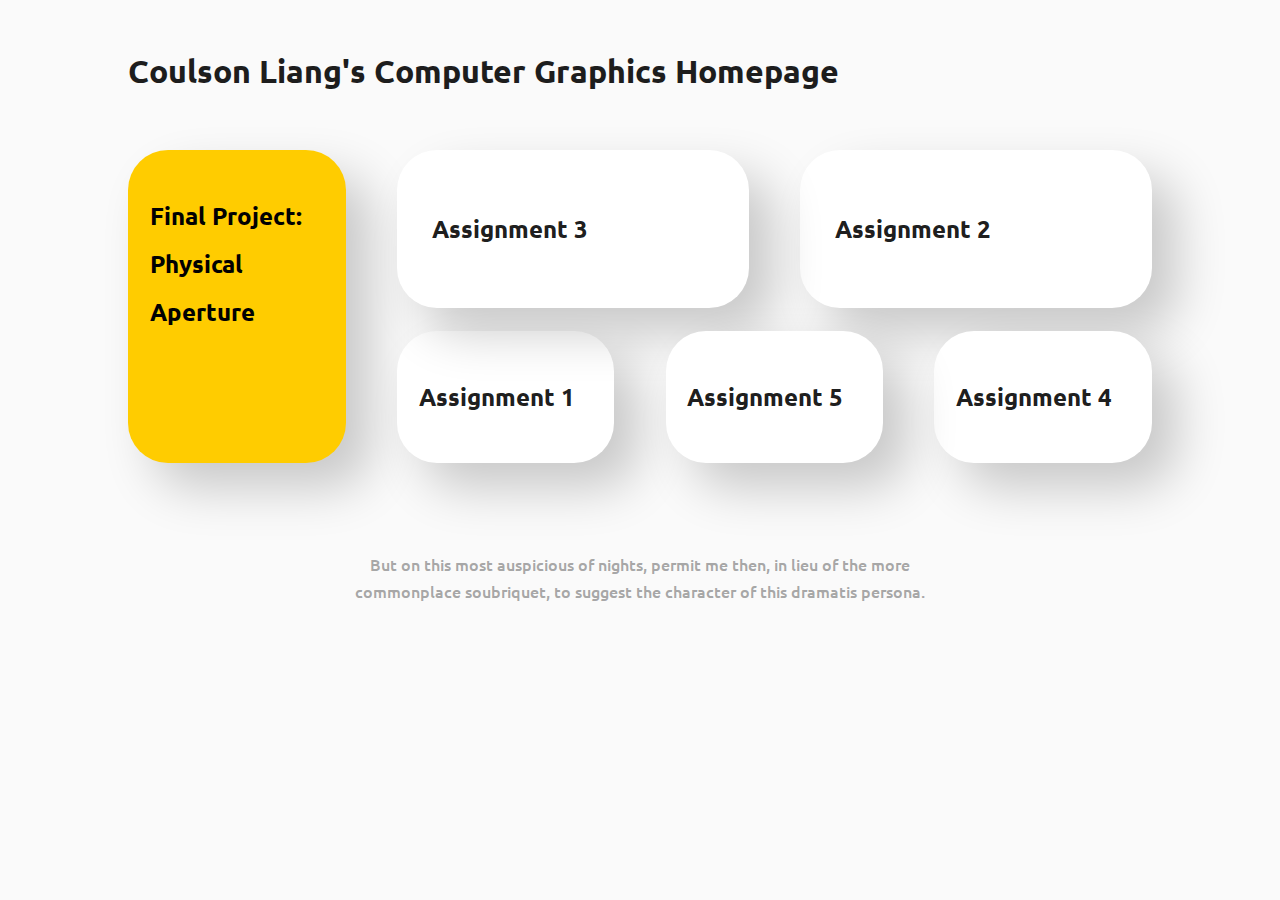
<file: index.html>
<html>

<head>
    <title> Coulson Liang's Computer Graphics Homepage </title>
    <link rel = "stylesheet" href = "stylesheet.css">
    <link rel="stylesheet" href="gridSettings.css">
</head>

<body>

    <div id = "navbar" style="background-color: rgb(250, 250, 250); color: rgb(29, 29, 29);" class = "noBorderAtAll">
        <br>
        <h1 class = "h center80" style = "font-size: xx-large;"> Coulson Liang's Computer Graphics Homepage </h1>
    </div>

    <div class = "wrapper center80">
	<a href = "aperture/index.html" class = "grid one" style = "color: rgb(1,1,1.9); height: auto; background-color: rgb(255, 204,0);">
	    <h2 class = 'h'> Final Project: Physical Aperture </h2>
	</a>
	<a href = "hw1/index.html" class = "grid three" style = "color: rgb(0,0,0,0.9); height: auto">
	    <h2 class = 'h'> Assignment 1 </h2>
	</a>
        <a href = "assign2/index.html" class = "grid five" style = "color: rgb(0, 0, 0, 0.9); height: auto">
            <h2 class = 'h'> Assignment 2 </h2>
        </a>
	<a href = "assign3/index.html" class = "grid two" style = "color: rgb(0, 0, 0, 0.9); height: auto">
	    <h2 class = 'h'> Assignment 3 </h2>
	</a>
	<a href = "assign4/index.html" class = "grid six" style = "color: rgb(0, 0, 0, 0.9); height: auto">
	    <h2 class = 'h'> Assignment 4 </h2>
	</a>
	<a href = "assign5/index.html" class = "grid four" style = "color: rgb(0, 0, 0, 0.9); height: auto">
	    <h2 class = 'h'> Assignment 5 </h2>
	</a>
    <!--
        <a href = "https://yizhuoliang.github.io/web-dev/" class = "grid two" style = "color: rgb(21, 84, 143)">
            <h2 class = 'h'> Intro to webdev website </h2>
        </a>

        <a href="https://yizhuoliang.github.io/react-todo-app/" class = "grid five">
            <h2 class = 'h'> React Todo App </h2>
        </a>

        <a href = "https://s-earthing.glitch.me/" class = "grid three" style = "color: rgb(0, 0, 0, 0.9); height: auto">
            <h2 class = 'h'> 3D web game project </h2>
        </a>
    
        <a href = "https://github.com/yizhuoliang" class = "grid four" style = "background-color: rgb(255, 204, 0); color: white; height: auto; padding-top: 25%;">
            <h2 class = 'h' style = "text-align: center; transform: rotate(90deg);"> : ) </h2>
        </a>
    -->
        
    </div>

    <p class = "center80 p" style = " color: rgba(156, 156, 156, 0.9); width: 50%; padding-top: 60px; text-align: center; margin-top: 4%;"> But on this most auspicious of nights, 
        permit me then, in lieu of the more commonplace soubriquet, 
        to suggest the character of this dramatis persona.
    </p>

    
    
</body>

</html>
</file>
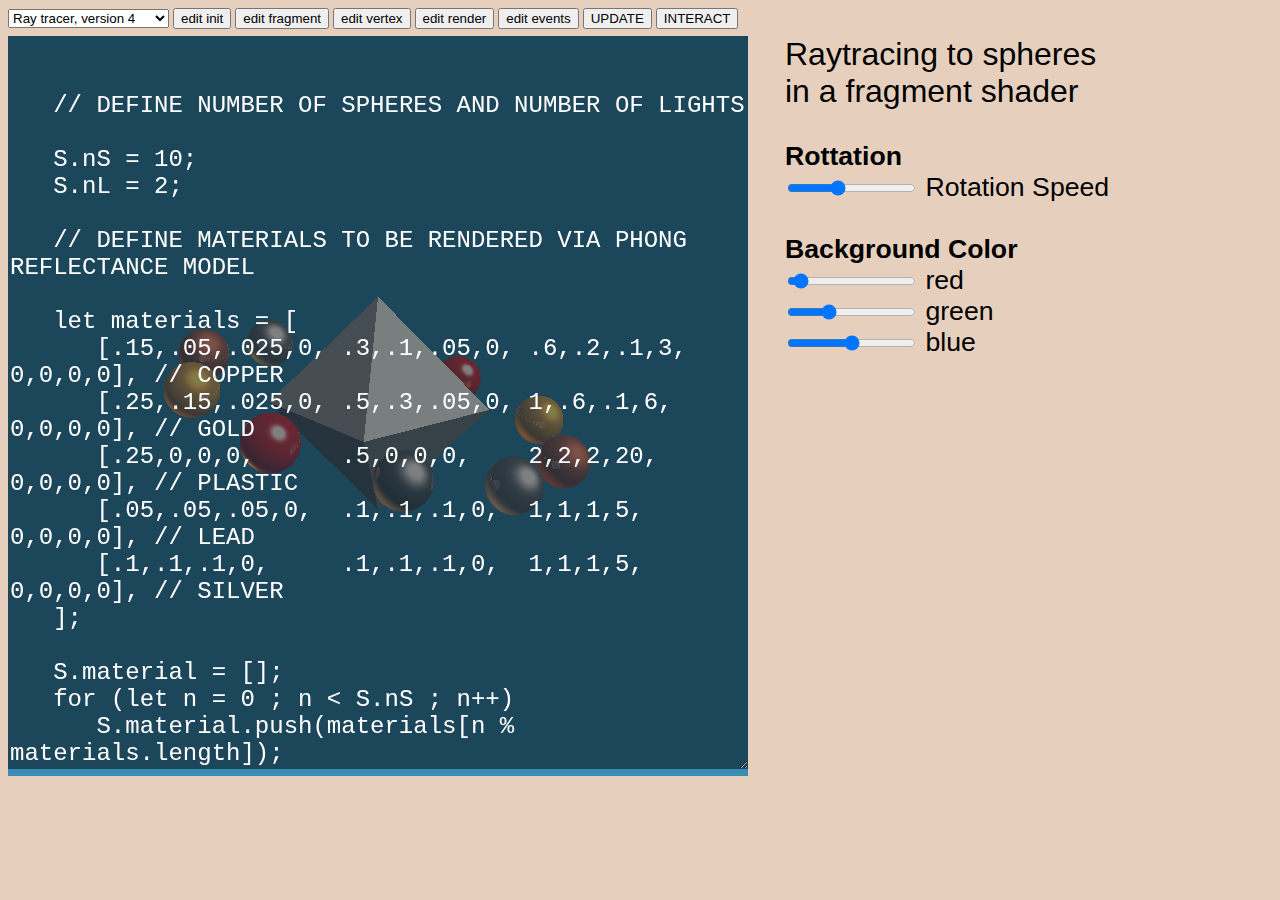
<file: assign2/index.html>
<body bgcolor=#e6d0bd>
<select id="room_choice">
  <option value="raytrace4">Ray tracer, version 4</option>
  <option value="matrices1">Introduction to matrices</option>
  <option value="history">History of ray tracing</option>
  <option value="create_a_ray">Creating a ray</option>
  <option value="trace_to_a_sphere">Ray tracing to a sphere</option>
  <option value="shading">Shading the surface</option>
  <option value="shadows">Shadows</option>
  <option value="example2D">2D Example</option>
  <option value="example3D">3D Example</option>
  <option value="raytrace1">Ray tracer, version 1</option>
  <option value="raytrace2">Ray tracer, version 2</option>
  <option value="raytrace3">Ray tracer, version 3</option>
</select>
<dev id=buttons>
</dev>

<p>

<div id=codeWindow style='z-index:-1;position:absolute;left:8;top:36;'>
   <textArea
      id=codeText rows=27 cols=50
      style='outline-width:0;border-style:none;
             background:#00000080;color:#fff;outline:#000;
             font-family:Courier;font-size:24px;white-space:pre-wrap'
      onkeydown='this.onKeyDown(event)'
      onkeyup  ='this.onKeyUp  (event)'
   ></textArea>
</div>

<div id=canvasWindow style='z-index:0;position:absolute;left:8;top:36;'>
</div>

<script>
   canvasWindow.innerHTML = '<canvas id=myCanvas width=755 height=755></canvas>'
</script>

<div style='z-index:2;position:absolute;left:785;top:36;'>
   <font face='helvetica' size=6 color=black>
   <div id=descriptionWindow></div>
   </font>
</div>

<div id=htmlWindow style='z-index:3;position:absolute;left:8;top:36;'>
</div>

<div id=errorWindow style='z-index:3;position:absolute;left:12;top:40;'>
</div>

<script>
let S = {};
let afterDraw = () => {}
let beforeDraw = () => {}
let code = {};
let description = '';
let onDrag = null, onMove = null, onPress = null, onRelease = null,
    onKeyPress = null, onKeyRelease = null;
let rooms = {};

S.html = str => {
   htmlValue[name] = str;
}
</script>

<script src=js/lib3D.js></script>
<script src=js/lib2D.js></script>
<script src=js/history.js></script>
<script src=js/create_a_ray.js></script>
<script src=js/trace_to_a_sphere.js></script>
<script src=js/shading.js></script>
<script src=js/shadows.js></script>
<script src=js/example2D.js></script>
<script src=js/example3D.js></script>
<script src=js/raytrace1.js></script>
<script src=js/raytrace2.js></script>
<script src=js/raytrace3.js></script>
<script src=js/raytrace4.js></script>
<script src=js/matrices1.js></script>

<SCRIPT>

let matrixMultiply = function(a, b) {
   let dst = [];
   for (let n = 0 ; n < 16 ; n++)
      dst.push( a[n&3     ] * b[n&12    ] +
                a[n&3 |  4] * b[n&12 | 1] +
                a[n&3 |  8] * b[n&12 | 2] +
                a[n&3 | 12] * b[n&12 | 3] );
   return dst;
}

let matrixInverse = function(src) {
  let dst = [], det = 0, cofactor = (c, r) => {
     let s = (i, j) => src[c+i & 3 | (r+j & 3) << 2];
     return (c+r & 1 ? -1 : 1) * ( (s(1,1) * (s(2,2) * s(3,3) - s(3,2) * s(2,3)))
                                 - (s(2,1) * (s(1,2) * s(3,3) - s(3,2) * s(1,3)))
                                 + (s(3,1) * (s(1,2) * s(2,3) - s(2,2) * s(1,3))) );
  }
  for (let n = 0 ; n < 16 ; n++) dst.push(cofactor(n >> 2, n & 3));
  for (let n = 0 ; n <  4 ; n++) det += src[n] * dst[n << 2];
  for (let n = 0 ; n < 16 ; n++) dst[n] /= det;
  return dst;
}

let current_code_name = '';
let elapsed = 0;
let error = null;
let evalCodes = {};
let htmlValue = {};
let isInit = true;
let name = '';
let startTime = Date.now();
let time = 0;

let isEditing = () => current_code_name != '' && ! isHTML(current_code_name);

let setHTML = () => {
   htmlWindow.innerHTML = '<table bgcolor=#fffaf0 width=755 height=755><tr><td valign=top>'
                          + '<font color=black face=helvetica size=5>'
                          + htmlValue[current_code_name]
                          + '</table>';
}

let chooseCode = code_name => {
   current_code_name = code_name;
   if (code_name != '') {
      codeText.value = code[code_name];
      evalCodes[code_name]();
      if (isHTML(current_code_name))
         setHTML();
      else
         htmlWindow.innerHTML = '';
   }
   codeWindow.style.zIndex = code_name && ! isHTML(code_name) ? 1 : -1;
}

codeText.onKeyDown = event => { }

codeText.onKeyUp = event => {
   let deleteChar = () => {
      if (codeText.value.length > 0) {
         let i = codeText.selectionStart;
         codeText.value = codeText.value.substring(0, i-1) + codeText.value.substring(i, codeText.value.length);
         codeText.selectionStart = codeText.selectionEnd = i-1;
      }
   }
   switch (event.key) {
   case '`':
      deleteChar();
      parseCodes();
   }
}

let parseCodes = () => {
   code[current_code_name] = codeText.value;
   if (current_code_name == 'init')
      isInit = true;
   evalAllCodes();
}

let evalAllCodes = () => {
   error = null;
   for (name in code)
      try {
         evalCodes[name] = new Function(code[name]);
      } catch (e) { error = e; }
   showError();
}

let showError = () => {
   errorWindow.innerHTML = error ? '<font color=cyan face=helvetica size=5>'
                                   + error.name + ' ' + error.message
                                   + '</font>'
                                 : '';
}

let setDescription = msg => {
   if (name == current_code_name)
      descriptionWindow.innerHTML = msg;
}


let current_room = '';

let isHTML = name => code[name].indexOf('S.html') >= 0;

setInterval(() => {
   let prevTime = time;
   time = (Date.now() - startTime) / 1000;
   elapsed = time - prevTime;

   if (room_choice.value != current_room) {
      delete myCanvas;
      canvasWindow.innerHTML = '<canvas id=myCanvas width=740 height=740></canvas>'

      current_room = room_choice.value;
      rooms[current_room]();

      chooseCode('');
      isInit = true;
      buttons.innerHTML = '';
      isAllHTML = true;
      for (name in code) {
         let label = isHTML(name) ? name : 'edit ' + name;
         buttons.innerHTML += '<button onclick="chooseCode(\'' + name + '\')">' + label + '</button> ';
         if (! isHTML(name))
            isAllHTML = false;
      }
      if (! isAllHTML) {
         buttons.innerHTML += '<button onclick="parseCodes()">UPDATE</button> ';
         buttons.innerHTML += '<button onclick="chooseCode(\'\')">INTERACT</button> ';
         htmlWindow.innerHTML = '';
      }

      for (name in code) {
         current_code_name = name;
         evalCodes[name] = new Function(code[name]);
         if (htmlValue[name])
            setHTML();
         else
            chooseCode(name);
         break;
      }

      descriptionWindow.innerHTML = description;
      evalAllCodes();
   }

   beforeDraw();
   for (name in code)
      if (name && (name != 'init' || isInit))
         evalCodes[name]();
   isInit = false;
   afterDraw();
   showError();

}, 30);

</SCRIPT>
</file>
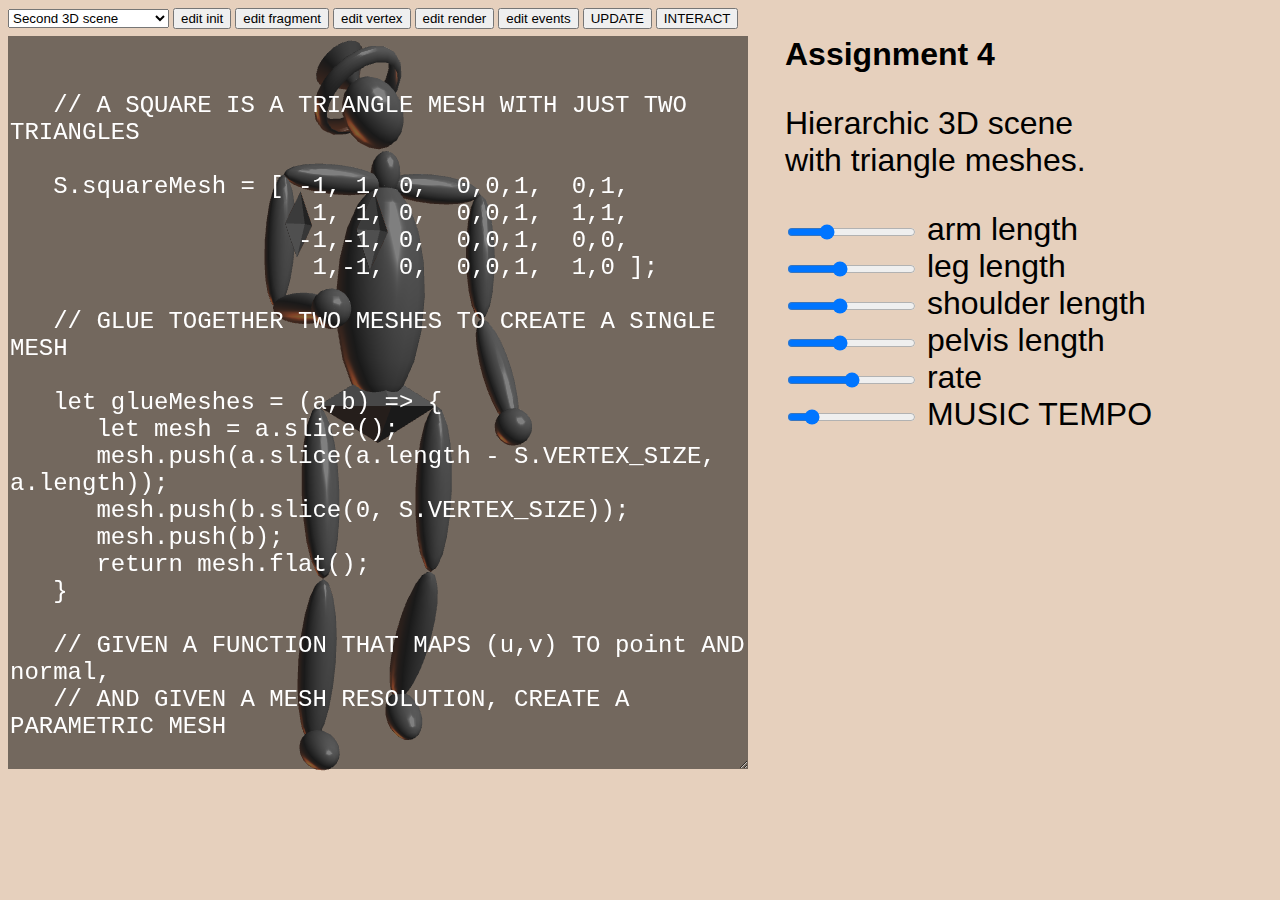
<file: assign4/index.html>
<body bgcolor=#e6d0bd>
<select id="room_choice">
  <option value="scene2">Second 3D scene
  <option value="raytrace5">Ray tracer, version 5</option>
  <option value="oct4">Notes for October 4</option>
  <option value="oct6">Notes for October 6</option>
  <option value="matrices1">Introduction to matrices</option>
  <option value="history">History of ray tracing</option>
  <option value="create_a_ray">Creating a ray</option>
  <option value="trace_to_a_sphere">Ray tracing to a sphere</option>
  <option value="shading">Shading the surface</option>
  <option value="shadows">Shadows</option>
  <option value="example2D">2D Example</option>
  <option value="example3D">3D Example</option>
  <option value="raytrace1">Ray tracer, version 1</option>
  <option value="raytrace2">Ray tracer, version 2</option>
  <option value="raytrace3">Ray tracer, version 3</option>
  <option value="raytrace4">Ray tracer, version 4</option>
  <option value="scene1">First 3D scene
</select>
<dev id=buttons>
</dev>

<p>

<div id=codeWindow style='z-index:-1;position:absolute;left:8;top:36;'>
   <textArea
      id=codeText rows=27 cols=50
      style='outline-width:0;border-style:none;
             background:#00000080;color:#fff;outline:#000;
             font-family:Courier;font-size:24px;white-space:pre-wrap'
      onkeydown='this.onKeyDown(event)'
      onkeyup  ='this.onKeyUp  (event)'
   ></textArea>
</div>

<div id=canvasWindow style='z-index:0;position:absolute;left:8;top:36;'>
</div>

<script>
   canvasWindow.innerHTML = '<canvas id=myCanvas width=755 height=755></canvas>'
</script>

<div style='z-index:2;position:absolute;left:785;top:36;'>
   <font face='helvetica' size=6 color=black>
   <div id=descriptionWindow></div>
   </font>
</div>

<div id=htmlWindow style='z-index:3;position:absolute;left:8;top:36;'>
</div>

<div id=errorWindow style='z-index:3;position:absolute;left:12;top:40;'>
</div>

<script>
let S = {};
let afterDraw = () => {}
let beforeDraw = () => {}
let code = {};
let description = '';
let onDrag = null, onMove = null, onPress = null, onRelease = null,
    onKeyPress = null, onKeyRelease = null;
let rooms = {};

S.html = str => {
   htmlValue[name] = str;
}
</script>

<script src=js/lib2D.js></script>
<script src=js/lib3D.js></script>
<script src=js/lib3D2.js></script>
<script src=js/matrix.js></script>
<script src=js/history.js></script>
<script src=js/create_a_ray.js></script>
<script src=js/trace_to_a_sphere.js></script>
<script src=js/shading.js></script>
<script src=js/shadows.js></script>
<script src=js/example2D.js></script>
<script src=js/example3D.js></script>
<script src=js/raytrace1.js></script>
<script src=js/raytrace2.js></script>
<script src=js/raytrace3.js></script>
<script src=js/raytrace4.js></script>
<script src=js/raytrace5.js></script>
<script src=js/matrices1.js></script>
<script src=js/oct4.js></script>
<script src=js/oct6.js></script>
<script src=js/scene1.js></script>
<script src=js/scene2.js></script>

<SCRIPT>

let current_code_name = '';
let elapsed = 0;
let error = null;
let evalCodes = {};
let htmlValue = {};
let isInit = true;
let name = '';
let startTime = Date.now();
let time = 0;

let isEditing = () => current_code_name != '' && ! isHTML(current_code_name);

let setHTML = () => {
   htmlWindow.innerHTML = '<table bgcolor=#fffaf0 width=755 height=755><tr><td valign=top>'
                          + '<font color=black face=helvetica size=5>'
                          + htmlValue[current_code_name]
                          + '</table>';
}

let chooseCode = code_name => {
   current_code_name = code_name;
   if (code_name != '') {
      codeText.value = code[code_name];
      evalCodes[code_name]();
      if (isHTML(current_code_name))
         setHTML();
      else
         htmlWindow.innerHTML = '';
   }
   codeWindow.style.zIndex = code_name && ! isHTML(code_name) ? 1 : -1;
}

codeText.onKeyDown = event => { }

codeText.onKeyUp = event => {
   let deleteChar = () => {
      if (codeText.value.length > 0) {
         let i = codeText.selectionStart;
         codeText.value = codeText.value.substring(0, i-1) + codeText.value.substring(i, codeText.value.length);
         codeText.selectionStart = codeText.selectionEnd = i-1;
      }
   }
   switch (event.key) {
   case '`':
      deleteChar();
      parseCodes();
   }
}

let parseCodes = () => {
   code[current_code_name] = codeText.value;
   if (current_code_name == 'init')
      isInit = true;
   evalAllCodes();
}

let evalAllCodes = () => {
   error = null;
   for (name in code)
      try {
         evalCodes[name] = new Function(code[name]);
      } catch (e) { error = e; }
   showError();
}

let showError = () => {
   errorWindow.innerHTML = error ? '<font color=black face=helvetica size=5>'
                                   + error.name + ' ' + error.message
                                   + '</font>'
                                 : '';
}

let setDescription = msg => {
   if (name == current_code_name)
      descriptionWindow.innerHTML = msg;
}


let current_room = '';

let isHTML = name => code[name].indexOf('S.html') >= 0;

setInterval(() => {
   let prevTime = time;
   time = (Date.now() - startTime) / 1000;
   elapsed = time - prevTime;

   if (room_choice.value != current_room) {
      delete myCanvas;
      canvasWindow.innerHTML = '<canvas id=myCanvas width=740 height=740></canvas>'

      current_room = room_choice.value;
      rooms[current_room]();

      chooseCode('');
      isInit = true;
      buttons.innerHTML = '';
      isAllHTML = true;
      for (name in code) {
         let label = isHTML(name) ? name : 'edit ' + name;
         buttons.innerHTML += '<button onclick="chooseCode(\'' + name + '\')">' + label + '</button> ';
         if (! isHTML(name))
            isAllHTML = false;
      }
      if (! isAllHTML) {
         buttons.innerHTML += '<button onclick="parseCodes()">UPDATE</button> ';
         buttons.innerHTML += '<button onclick="chooseCode(\'\')">INTERACT</button> ';
         htmlWindow.innerHTML = '';
      }

      for (name in code) {
         current_code_name = name;
         evalCodes[name] = new Function(code[name]);
         if (htmlValue[name])
            setHTML();
         else
            chooseCode(name);
         break;
      }

      descriptionWindow.innerHTML = description;
      evalAllCodes();
   }

   beforeDraw();
   for (name in code)
      if (name && (name != 'init' || isInit))
         evalCodes[name]();
   isInit = false;
   afterDraw();
   showError();

}, 30);

</SCRIPT>
</file>
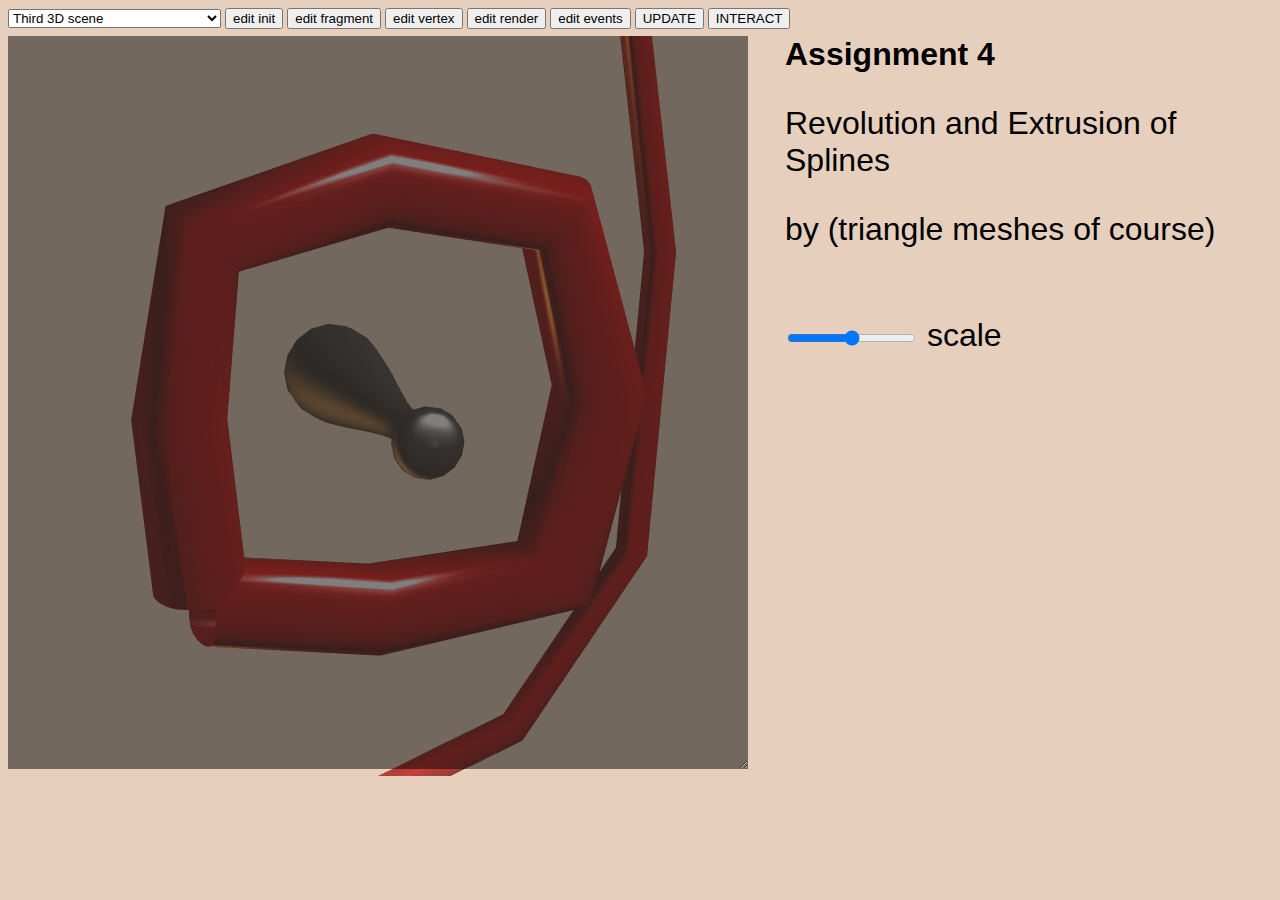
<file: assign5/index.html>
<body bgcolor=#e6d0bd>
<select id="room_choice">
  <option value="scene3">Third 3D scene
  <option value="splines2">More about splines</option>
  <option value="spline2D">2D Spline Example</option>
  <option value="nov1">Notes for November 1 -- Splines</option>
  <option value="raytrace5">Ray tracer, version 5</option>
  <option value="oct4">Notes for October 4</option>
  <option value="oct6">Notes for October 6</option>
  <option value="matrices1">Introduction to matrices</option>
  <option value="history">History of ray tracing</option>
  <option value="create_a_ray">Creating a ray</option>
  <option value="trace_to_a_sphere">Ray tracing to a sphere</option>
  <option value="shading">Shading the surface</option>
  <option value="shadows">Shadows</option>
  <option value="example2D">2D Example</option>
  <option value="example3D">3D Example</option>
  <option value="raytrace1">Ray tracer, version 1</option>
  <option value="raytrace2">Ray tracer, version 2</option>
  <option value="raytrace3">Ray tracer, version 3</option>
  <option value="raytrace4">Ray tracer, version 4</option>
  <option value="scene1">First 3D scene
  <option value="scene2">Second 3D scene
</select>
<dev id=buttons>
</dev>

<p>

<div id=codeWindow style='z-index:-1;position:absolute;left:8;top:36;'>
   <textArea
      id=codeText rows=27 cols=50
      style='outline-width:0;border-style:none;
             background:#00000080;color:#fff;outline:#000;
             font-family:Courier;font-size:24px;white-space:pre-wrap'
      onkeydown='this.onKeyDown(event)'
      onkeyup  ='this.onKeyUp  (event)'
   ></textArea>
</div>

<div id=canvasWindow style='z-index:0;position:absolute;left:8;top:36;'>
</div>

<script>
   canvasWindow.innerHTML = '<canvas id=myCanvas width=755 height=755></canvas>'
</script>

<div style='z-index:2;position:absolute;left:785;top:36;'>
   <font face='helvetica' size=6 color=black>
   <div id=descriptionWindow></div>
   </font>
</div>

<div id=htmlWindow style='z-index:3;position:absolute;left:8;top:36;'>
</div>

<div id=errorWindow style='z-index:3;position:absolute;left:12;top:40;'>
</div>

<script>
let S = {};
let afterDraw = () => {}
let beforeDraw = () => {}
let code = {};
let description = '';
let onDrag = null, onMove = null, onPress = null, onRelease = null,
    onKeyPress = null, onKeyRelease = null;
let rooms = {};

S.html = str => {
   htmlValue[name] = str;
}
</script>

<script src=js/lib2D.js></script>
<script src=js/lib3D.js></script>
<script src=js/lib3D2.js></script>
<script src=js/matrix.js></script>
<script src=js/history.js></script>
<script src=js/create_a_ray.js></script>
<script src=js/trace_to_a_sphere.js></script>
<script src=js/shading.js></script>
<script src=js/shadows.js></script>
<script src=js/example2D.js></script>
<script src=js/example3D.js></script>
<script src=js/raytrace1.js></script>
<script src=js/raytrace2.js></script>
<script src=js/raytrace3.js></script>
<script src=js/raytrace4.js></script>
<script src=js/raytrace5.js></script>
<script src=js/matrices1.js></script>
<script src=js/oct4.js></script>
<script src=js/oct6.js></script>
<script src=js/scene1.js></script>
<script src=js/scene2.js></script>
<script src=js/scene3.js></script>
<script src=js/nov1.js></script>
<script src=js/spline2D.js></script>
<script src=js/splines2.js></script>

<SCRIPT>

let current_code_name = '';
let elapsed = 0;
let error = null;
let evalCodes = {};
let htmlValue = {};
let isInit = true;
let name = '';
let startTime = Date.now();
let time = 0;

let isEditing = () => current_code_name != '' && ! isHTML(current_code_name);

let setHTML = () => {
   htmlWindow.innerHTML = '<table bgcolor=#fffaf0 width=755 height=755><tr><td valign=top>'
                          + '<font color=black face=helvetica size=5>'
                          + htmlValue[current_code_name]
                          + '</table>';
}

let chooseCode = code_name => {
   current_code_name = code_name;
   if (code_name != '') {
      codeText.value = code[code_name];
      evalCodes[code_name]();
      if (isHTML(current_code_name))
         setHTML();
      else
         htmlWindow.innerHTML = '';
   }
   codeWindow.style.zIndex = code_name && ! isHTML(code_name) ? 1 : -1;
}

codeText.onKeyDown = event => { }

codeText.onKeyUp = event => {
   let deleteChar = () => {
      if (codeText.value.length > 0) {
         let i = codeText.selectionStart;
         codeText.value = codeText.value.substring(0, i-1) + codeText.value.substring(i, codeText.value.length);
         codeText.selectionStart = codeText.selectionEnd = i-1;
      }
   }
   switch (event.key) {
   case '`':
      deleteChar();
      parseCodes();
   }
}

let parseCodes = () => {
   code[current_code_name] = codeText.value;
   if (current_code_name == 'init')
      isInit = true;
   evalAllCodes();
}

let evalAllCodes = () => {
   error = null;
   for (name in code)
      try {
         evalCodes[name] = new Function(code[name]);
      } catch (e) { error = e; }
   showError();
}

let showError = () => {
   errorWindow.innerHTML = error ? '<font color=black face=helvetica size=5>'
                                   + error.name + ' ' + error.message
                                   + '</font>'
                                 : '';
}

let setDescription = msg => {
   if (name == current_code_name)
      descriptionWindow.innerHTML = msg;
}


let current_room = '';

let isHTML = name => code[name].indexOf('S.html') >= 0;

setInterval(() => {
   let prevTime = time;
   time = (Date.now() - startTime) / 1000;
   elapsed = time - prevTime;

   if (room_choice.value != current_room) {
      delete myCanvas;
      canvasWindow.innerHTML = '<canvas id=myCanvas width=740 height=740></canvas>'

      current_room = room_choice.value;
      rooms[current_room]();

      chooseCode('');
      isInit = true;
      buttons.innerHTML = '';
      isAllHTML = true;
      for (name in code) {
         let label = isHTML(name) ? name : 'edit ' + name;
         buttons.innerHTML += '<button onclick="chooseCode(\'' + name + '\')">' + label + '</button> ';
         if (! isHTML(name))
            isAllHTML = false;
      }
      if (! isAllHTML) {
         buttons.innerHTML += '<button onclick="parseCodes()">UPDATE</button> ';
         buttons.innerHTML += '<button onclick="chooseCode(\'\')">INTERACT</button> ';
         htmlWindow.innerHTML = '';
      }

      for (name in code) {
         current_code_name = name;
         evalCodes[name] = new Function(code[name]);
         if (htmlValue[name])
            setHTML();
         else
            chooseCode(name);
         break;
      }

      descriptionWindow.innerHTML = description;
      evalAllCodes();
   }

   beforeDraw();
   for (name in code)
      if (name && (name != 'init' || isInit))
         evalCodes[name]();
   isInit = false;
   afterDraw();
   showError();

}, 30);

</SCRIPT>
</file>
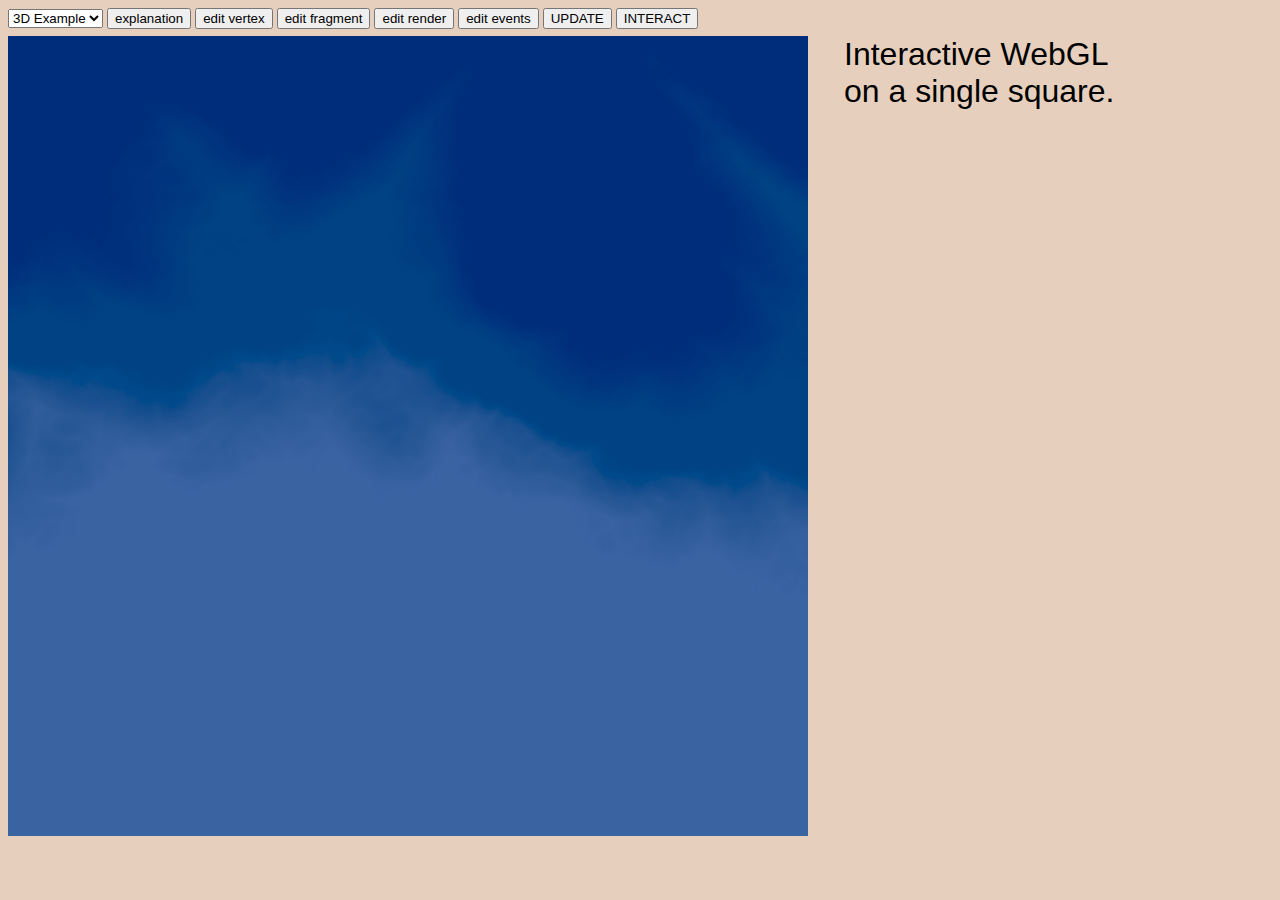
<file: hw1/index.html>
<body bgcolor=#e6d0bd>
<select id="room_choice">
  <option value="example3D">3D Example</option>
  <option value="example2D">2D Example</option>
  <option value="notes">Notes</option>
</select>
<dev id=buttons>
</dev>

<p>

<div id=codeWindow style='z-index:-1;position:absolute;left:8;top:36;'>
   <textArea
      id=codeText rows=28 cols=54
      style='outline-width:0;border-style:none;
             background:#00000080;color:#fff;outline:#000;
             font-family:Courier;font-size:24px;white-space:pre-wrap'
      onkeydown='this.onKeyDown(event)'
      onkeyup  ='this.onKeyUp  (event)'
   ></textArea>
</div>

<div id=canvasWindow style='z-index:0;position:absolute;left:8;top:36;'>
</div>

<script>
   canvasWindow.innerHTML = '<canvas id=myCanvas width=800 height=800></canvas>'
</script>

<div style='z-index:2;position:absolute;left:844;top:36;'>
   <font face='helvetica' size=6 color=black>
   <div id=descriptionWindow></div>
   </font>
</div>

<div id=htmlWindow style='z-index:3;position:absolute;left:8;top:36;'>
</div>

<div id=errorWindow style='z-index:3;position:absolute;left:12;top:40;'>
</div>

<script>
let S = {};
let afterDraw = () => {}
let beforeDraw = () => {}
let code = {};
let description = '';
let onDrag = null, onMove = null, onPress = null, onRelease = null,
    onKeyPress = null, onKeyRelease = null;
let rooms = {};

S.html = str => {
   htmlValue[name] = str;
}
</script>

<script src=js/lib3D.js></script>
<script src=js/lib2D.js></script>
<script src=js/notes.js></script>
<script src=js/example2D.js></script>
<script src=js/example3D.js></script>

<SCRIPT>

let current_code_name = '';
let elapsed = 0;
let error = null;
let evalCodes = {};
let htmlValue = {};
let isInit = true;
let name = '';
let startTime = Date.now();
let time = 0;

let isEditing = () => current_code_name != '' && ! isHTML(current_code_name);

let setHTML = () => {
   htmlWindow.innerHTML = '<table bgcolor=#fffaf0 width=800 height=800><tr><td valign=top>'
                          + '<font color=black face=helvetica size=5>'
                          + htmlValue[current_code_name]
                          + '</table>';
}

let chooseCode = code_name => {
   current_code_name = code_name;
   if (code_name != '') {
      codeText.value = code[code_name];
      evalCodes[code_name]();
      if (isHTML(current_code_name))
         setHTML();
      else
         htmlWindow.innerHTML = '';
   }
   codeWindow.style.zIndex = code_name && ! isHTML(code_name) ? 1 : -1;
}

codeText.onKeyDown = event => { }

codeText.onKeyUp = event => {
   let deleteChar = () => {
      if (codeText.value.length > 0) {
         let i = codeText.selectionStart;
         codeText.value = codeText.value.substring(0, i-1) + codeText.value.substring(i, codeText.value.length);
         codeText.selectionStart = codeText.selectionEnd = i-1;
      }
   }
   switch (event.key) {
   case '`':
      deleteChar();
      parseCodes();
   }
}

let parseCodes = () => {
   code[current_code_name] = codeText.value;
   if (current_code_name == 'init')
      isInit = true;
   evalAllCodes();
}

let evalAllCodes = () => {
   error = null;
   for (name in code)
      try {
         evalCodes[name] = new Function(code[name]);
      } catch (e) { error = e; }
   showError();
}

let showError = () => {
   errorWindow.innerHTML = error ? '<font color=cyan face=helvetica size=5>'
                                   + error.name + ' ' + error.message
                                   + '</font>'
                                 : '';
}

let current_room = '';

let isHTML = name => code[name].indexOf('S.html') >= 0;

setInterval(() => {
   let prevTime = time;
   time = (Date.now() - startTime) / 1000;
   elapsed = time - prevTime;

   if (room_choice.value != current_room) {
      delete myCanvas;
      canvasWindow.innerHTML = '<canvas id=myCanvas width=800 height=800></canvas>'

      current_room = room_choice.value;
      rooms[current_room]();

      chooseCode('');
      isInit = true;
      buttons.innerHTML = '';
      isAllHTML = true;
      for (name in code) {
         let label = isHTML(name) ? name : 'edit ' + name;
         buttons.innerHTML += '<button onclick="chooseCode(\'' + name + '\')">' + label + '</button> ';
         if (! isHTML(name))
            isAllHTML = false;
      }
      if (! isAllHTML) {
         buttons.innerHTML += '<button onclick="parseCodes()">UPDATE</button> ';
         buttons.innerHTML += '<button onclick="chooseCode(\'\')">INTERACT</button> ';
         htmlWindow.innerHTML = '';
      }
      else
	 for (name in code) {
            evalCodes[name] = new Function(code[name]);
	    evalCodes[name]();
	    current_code_name = name;
	    setHTML();
	    break;
         }

      descriptionWindow.innerHTML = description;

      evalAllCodes();
   }

   beforeDraw();
   for (name in code)
      if (name && (name != 'init' || isInit))
         evalCodes[name]();
   isInit = false;
   afterDraw();
   showError();

}, 30);

</SCRIPT>
</file>
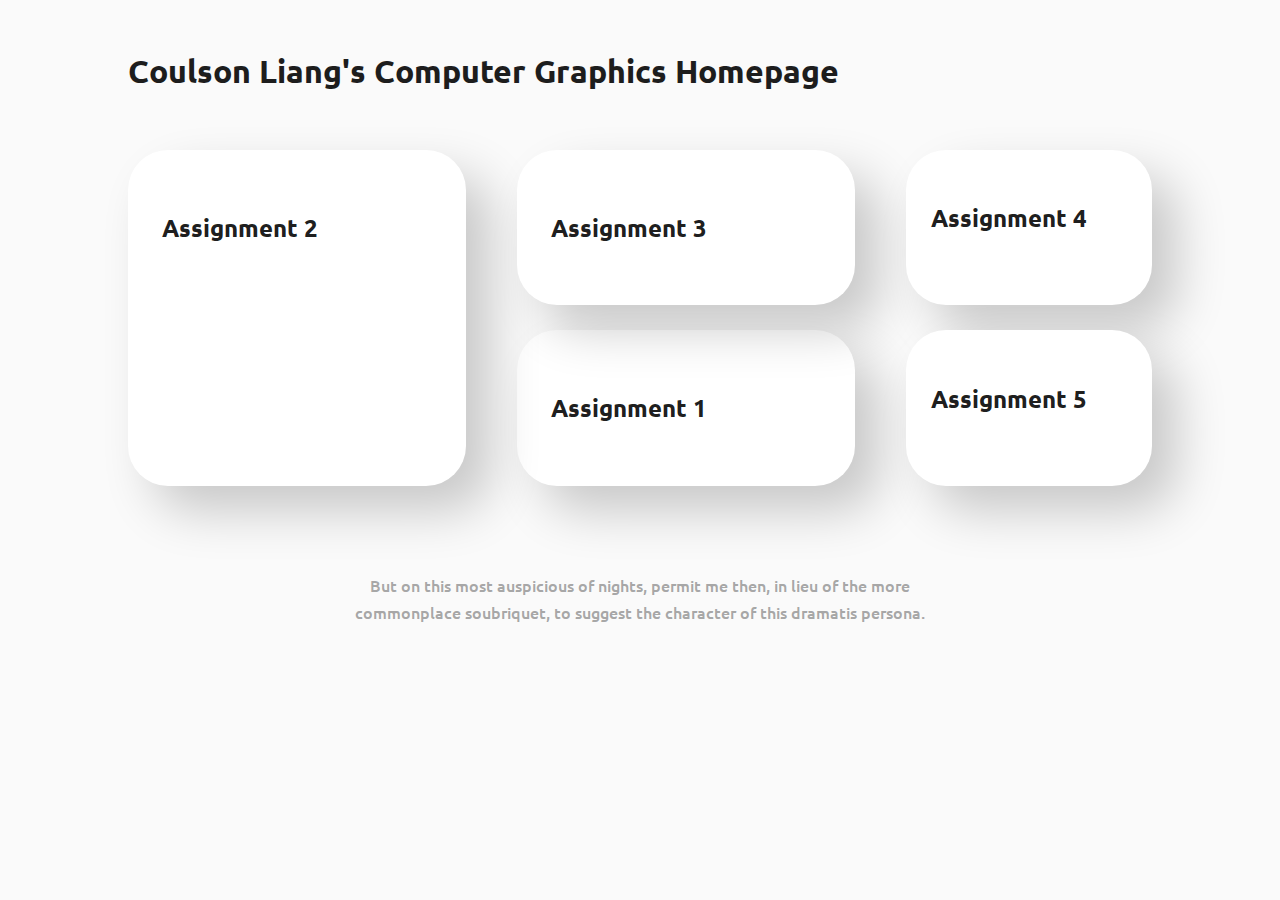
<file: assign5/graphics/index.html>
<html>

<head>
    <title> Coulson Liang's Computer Graphics Homepage </title>
    <link rel = "stylesheet" href = "stylesheet.css">
    <link rel="stylesheet" href="gridSettings.css">
</head>

<body>

    <div id = "navbar" style="background-color: rgb(250, 250, 250); color: rgb(29, 29, 29);" class = "noBorderAtAll">
        <br>
        <h1 class = "h center80" style = "font-size: xx-large;"> Coulson Liang's Computer Graphics Homepage </h1>
    </div>

    <div class = "wrapper center80">
	
	<a href = "hw1/index.html" class = "grid three" style = "color: rgb(0,0,0,0.9); height: auto">
	    <h2 class = 'h'> Assignment 1 </h2>
	</a>
        <a href = "assign2/index.html" class = "grid one" style = "color: rgb(0, 0, 0, 0.9); height: auto">
            <h2 class = 'h'> Assignment 2 </h2>
        </a>
	<a href = "assign3/index.html" class = "grid two" style = "color: rgb(0, 0, 0, 0.9); height: auto">
	    <h2 class = 'h'> Assignment 3 </h2>
	</a>
	<a href = "assign4/index.html" class = "grid five" style = "color: rgb(0, 0, 0, 0.9); height: auto">
	    <h2 class = 'h'> Assignment 4 </h2>
	</a>
	<a href = "assign5/index.html" class = "grid four" style = "color: rgb(0, 0, 0, 0.9); height: auto">
	    <h2 class = 'h'> Assignment 5 </h2>
	</a>
    <!--
        <a href = "https://yizhuoliang.github.io/web-dev/" class = "grid two" style = "color: rgb(21, 84, 143)">
            <h2 class = 'h'> Intro to webdev website </h2>
        </a>

        <a href="https://yizhuoliang.github.io/react-todo-app/" class = "grid five">
            <h2 class = 'h'> React Todo App </h2>
        </a>

        <a href = "https://s-earthing.glitch.me/" class = "grid three" style = "color: rgb(0, 0, 0, 0.9); height: auto">
            <h2 class = 'h'> 3D web game project </h2>
        </a>
    
        <a href = "https://github.com/yizhuoliang" class = "grid four" style = "background-color: rgb(255, 204, 0); color: white; height: auto; padding-top: 25%;">
            <h2 class = 'h' style = "text-align: center; transform: rotate(90deg);"> : ) </h2>
        </a>
    -->
        
    </div>

    <p class = "center80 p" style = " color: rgba(156, 156, 156, 0.9); width: 50%; padding-top: 60px; text-align: center; margin-top: 4%;"> But on this most auspicious of nights, 
        permit me then, in lieu of the more commonplace soubriquet, 
        to suggest the character of this dramatis persona.
    </p>

    
    
</body>

</html>
</file>
<file: stylesheet.css>
.center80 {
  margin-left: auto;
  margin-right: auto;
  width: 80%;
}

@font-face {
  font-family: "Gotham Bold";
  src: url(fonts/GothamBold.ttf) format("truetype");
}

@font-face {
  font-family: "Gotham Medium";
  src: url(fonts/GothamMedium.ttf) format("truetype");
}

@font-face {
  font-family: "Ubuntu Bold";
  src: url(fonts/Ubuntu-Bold.ttf) format("truetype");
}

@font-face {
  font-family: "Ubuntu Medium";
  src: url(fonts/Ubuntu-Medium.ttf) format("truetype");
}

body {
  border: 0;
  margin: 0;
  padding: 0;
  background-color: rgb(250, 250, 250);
}

a {
  text-decoration: none;
}

a :hover {
  color: rgb(230, 230, 230);
}

ul {
  list-style: none;
  display: inline-block;
}

.h {
  font-family: "Ubuntu Bold";
  line-height: 2;
}

.p {
  font-family: "Ubuntu Medium";
  line-height: 1.7;
  font-size: medium;
  padding-bottom: 15px;
}

.noBorderAtAll {
  border: 0;
  margin: 0;
  padding: 0;
}

.topBottomMargin {
  margin-top: 1.5%;
  margin-bottom: 1.5%;
}

.roundCornerImg {
  border-radius: 30px;
}

.rcorners {
  border-radius: 15px;
  background: rgb(21, 84, 143);
  padding: 20px;
  width: 200px;
  height: 30px;
}

.grid {
  border-radius: 40px;
  position: relative;
  border: 0;
  margin-left: 0;
  box-shadow: 25px 25px 50px rgb(0, 0, 0, 0.2);
  padding: 10%;
  display: inline-block;
  background-color: white;
  vertical-align: top;
  transition: 0.3s;
}

.grid:hover {
  box-shadow: 25px 25px 50px rgb(0, 0, 0, 0.32);
}

#navbar {
  height: 120px;
  position: sticky;
  z-index: 999;
}

#navbar li {
  display: inline-block;
}

#navbar ul {
  margin: 0;
  border: 0;
  padding-left: 10%;
  width: 80%;
}
</file>
<file: gridSettings.css>
.wrapper {
    display: grid;
    margin-top: 30px;
    grid-template-columns: repeat(8, 1fr);
    gap: 5%;
    row-gap: 8%;
    grid-auto-flow: row;
    }
.one {
    grid-column: 1 / 3;
    grid-row: 1 / 3;
    background-color: lightyellow;
}
.two {
    grid-column: 3 / 6;
    grid-row: 1;
}
.three {
    grid-column: 3 / 5;
    grid-row: 2;
}
.four {
    grid-column: 5 / 7;
    grid-row: 2;
}
.six {
    grid-column: 7 / 9;
    grid-row: 2;
}
.five {
    grid-column: 6 / 9;
    grid-row: 1;
}
</file>
<file: assign5/graphics/stylesheet.css>
.center80 {
  margin-left: auto;
  margin-right: auto;
  width: 80%;
}

@font-face {
  font-family: "Gotham Bold";
  src: url(fonts/GothamBold.ttf) format("truetype");
}

@font-face {
  font-family: "Gotham Medium";
  src: url(fonts/GothamMedium.ttf) format("truetype");
}

@font-face {
  font-family: "Ubuntu Bold";
  src: url(fonts/Ubuntu-Bold.ttf) format("truetype");
}

@font-face {
  font-family: "Ubuntu Medium";
  src: url(fonts/Ubuntu-Medium.ttf) format("truetype");
}

body {
  border: 0;
  margin: 0;
  padding: 0;
  background-color: rgb(250, 250, 250);
}

a {
  text-decoration: none;
}

a :hover {
  color: rgb(230, 230, 230);
}

ul {
  list-style: none;
  display: inline-block;
}

.h {
  font-family: "Ubuntu Bold";
  line-height: 2;
}

.p {
  font-family: "Ubuntu Medium";
  line-height: 1.7;
  font-size: medium;
  padding-bottom: 15px;
}

.noBorderAtAll {
  border: 0;
  margin: 0;
  padding: 0;
}

.topBottomMargin {
  margin-top: 1.5%;
  margin-bottom: 1.5%;
}

.roundCornerImg {
  border-radius: 30px;
}

.rcorners {
  border-radius: 15px;
  background: rgb(21, 84, 143);
  padding: 20px;
  width: 200px;
  height: 30px;
}

.grid {
  border-radius: 40px;
  position: relative;
  border: 0;
  margin-left: 0;
  box-shadow: 25px 25px 50px rgb(0, 0, 0, 0.2);
  padding: 10%;
  display: inline-block;
  background-color: white;
  vertical-align: top;
  transition: 0.3s;
}

.grid:hover {
  box-shadow: 25px 25px 50px rgb(0, 0, 0, 0.32);
}

#navbar {
  height: 120px;
  position: sticky;
  z-index: 999;
}

#navbar li {
  display: inline-block;
}

#navbar ul {
  margin: 0;
  border: 0;
  padding-left: 10%;
  width: 80%;
}
</file>
<file: assign5/graphics/gridSettings.css>
.wrapper {
    display: grid;
    margin-top: 30px;
    grid-template-columns: repeat(5, 1fr);
    gap: 5%;
    row-gap: 8%;
    grid-auto-flow: row;
    }
.one {
    grid-column: 1 / 3;
    grid-row: 1 / 3;
}
.two {
    grid-column: 3 / 5;
    grid-row: 1;
}
.three {
    grid-column: 3 / 5;
    grid-row: 2;
}
.four {
    grid-column: 5 / 8;
    grid-row: 2;
}
.five {
    grid-column: 5 / 8;
    grid-row: 1;
}
</file>
